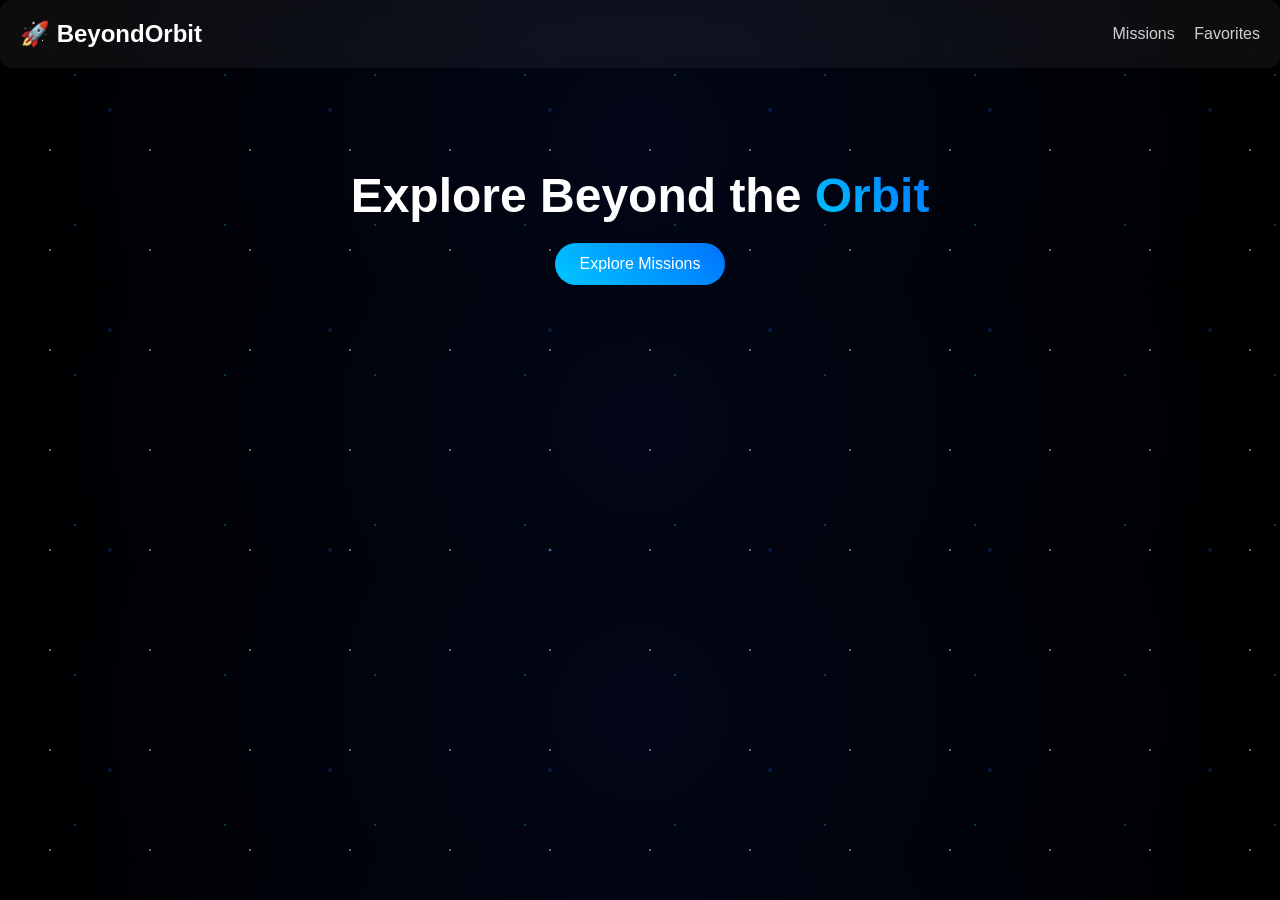
<file: index.html>
<!DOCTYPE html>
<html>
<head>
  <title>BeyondOrbit</title>
  <link rel="stylesheet" href="css/style.css">
</head>
<body>

<!-- STAR BACKGROUND -->
<div class="starfield">
  <div class="layer"></div>
  <div class="layer"></div>
  <div class="layer"></div>
</div>

<nav class="navbar glass">
  <h2>🚀 BeyondOrbit</h2>
  <div>
    <a href="missions.html">Missions</a>
    <a href="favorites.html">Favorites</a>
  </div>
</nav>

<section class="hero">
  <h1>Explore Beyond the <span>Orbit</span></h1>
  <a href="missions.html" class="btn">Explore Missions</a>
</section>

</body>
</html>
</file>
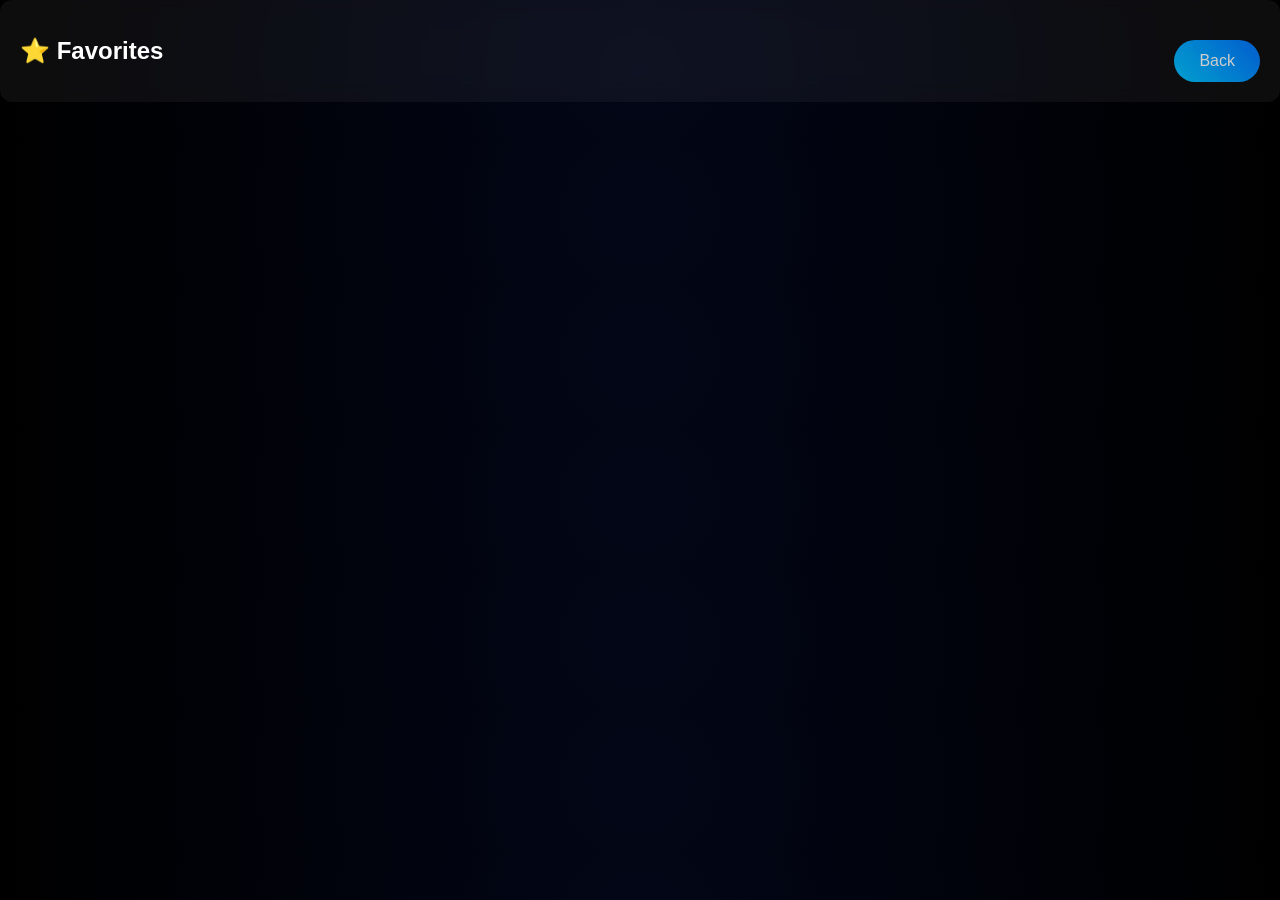
<file: favorites.html>
<!DOCTYPE html>
<html>
<head>
  <title>Favorites</title>
  <link rel="stylesheet" href="css/style.css">
</head>
<body>

<nav class="navbar glass">
  <h2>⭐ Favorites</h2>
  <a href="missions.html" class="btn">Back</a>
</nav>

<section id="favorites" class="grid"></section>

<script src="js/favorites.js"></script>

</body>
</html>
</file>
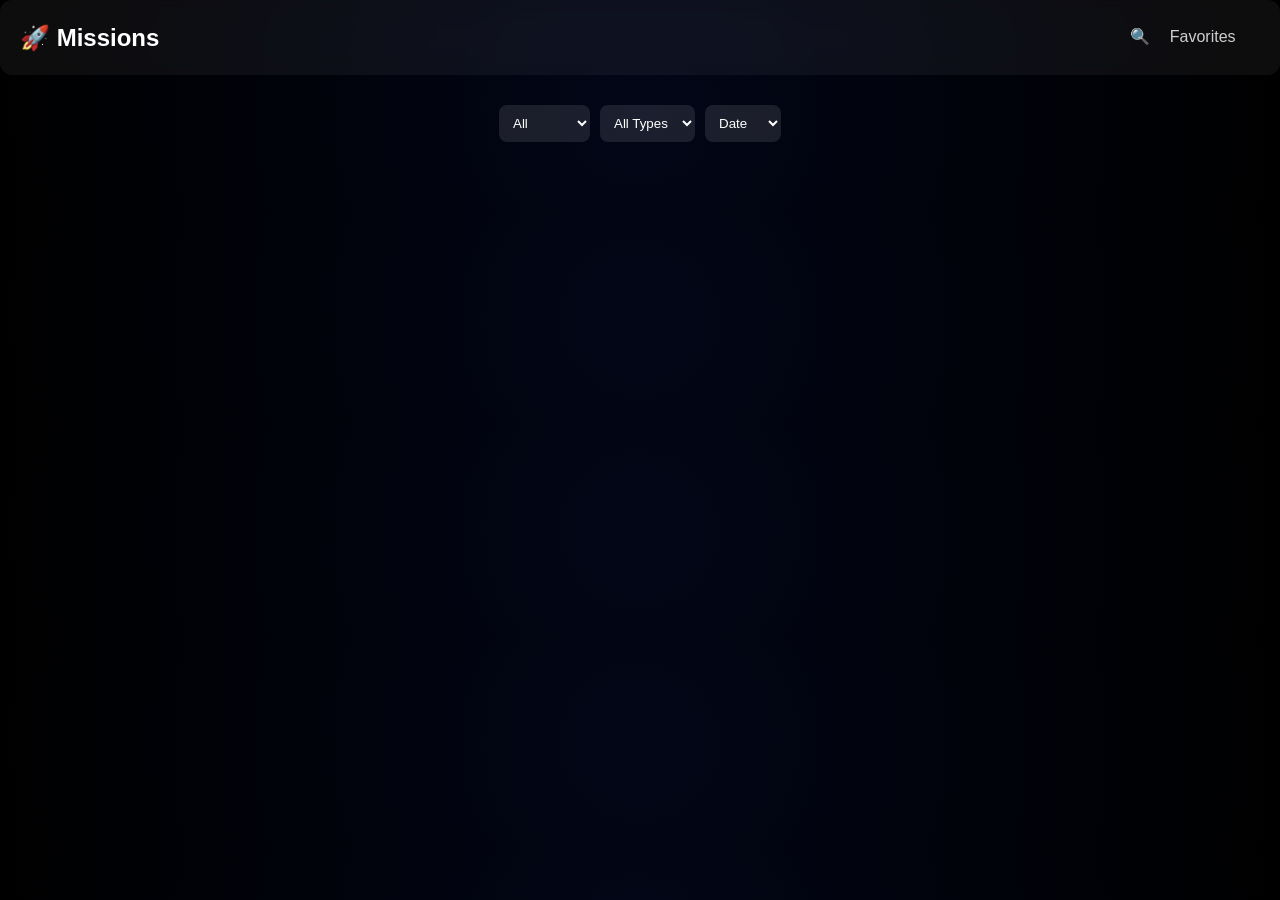
<file: missions.html>
<!DOCTYPE html>
<html>
<head>
  <title>Missions</title>
  <link rel="stylesheet" href="css/style.css">
</head>
<body>

<nav class="navbar glass">
  <h2>🚀 Missions</h2>

  <div class="search-container">
    <span id="searchIcon">🔍</span>
    <a href="favorites.html">Favorites</a>
    <input id="search">
  </div>
</nav>

<div class="controls">
  <select id="filter">
    <option value="all">All</option>
    <option value="success">Success</option>
    <option value="fail">Fail</option>
  </select>

  <select id="typeFilter">
    <option value="all">All Types</option>
    <option value="satellite">Satellite</option>
    <option value="crew">Crew</option>
    <option value="cargo">Cargo</option>
    <option value="other">Other</option>
  </select>

  <select id="sort">
    <option value="date">Date</option>
    <option value="name">Name</option>
  </select>
</div>

<section id="missions" class="grid"></section>

<div id="toast" class="toast">Added to Favorites ⭐</div>

<script src="js/api.js"></script>
<script src="js/ui.js"></script>
<script src="js/app.js"></script>

</body>
</html>
</file>
<file: css/style.css>
/* ===== RESET ===== */
* {
  margin: 0;
  padding: 0;
  box-sizing: border-box;
  font-family: "Segoe UI", sans-serif;
}

body {
  background: radial-gradient(circle at center, #020617, #000);
  color: white;
  overflow-x: hidden;
}

/* ===== NAVBAR ===== */
.navbar {
  display: flex;
  justify-content: space-between;
  align-items: center;
  padding: 20px;
}

.navbar a {
  color: white;
  text-decoration: none;
  margin-left: 15px;
  opacity: 0.8;
}

.navbar a:hover {
  opacity: 1;
}

/* ===== GLASS EFFECT ===== */
.glass {
  background: rgba(255,255,255,0.05);
  backdrop-filter: blur(10px);
  border-radius: 12px;
}

/* ===== HERO ===== */
.hero {
  text-align: center;
  margin-top: 100px;
  padding: 0 20px;
}

.hero h1 {
  font-size: 48px;
}

.hero span {
  background: linear-gradient(45deg,#00c6ff,#0072ff);
  -webkit-background-clip: text;
  color: transparent;
}

/* ===== BUTTON ===== */
.btn {
  margin-top: 20px;
  display: inline-block;
  padding: 12px 25px;
  border-radius: 25px;
  background: linear-gradient(45deg,#00c6ff,#0072ff);
  color: white;
  text-decoration: none;
}

/* ===== CONTROLS ===== */
.controls {
  display: flex;
  justify-content: center;
  gap: 10px;
  margin: 30px 0;
  flex-wrap: wrap;
}

select, input {
  padding: 10px;
  border-radius: 8px;
  border: none;
  background: rgba(255,255,255,0.1);
  color: white;
}

/* ===== GRID ===== */
.grid {
  display: grid;
  grid-template-columns: repeat(auto-fit, minmax(260px, 280px));
  justify-content: center;
  gap: 20px;
  padding: 20px;
}

/* ===== CARD ===== */
.card {
  background: rgba(255,255,255,0.05);
  padding: 15px;
  border-radius: 12px;
  transition: 0.3s;
}

.card img {
  width: 100%;
  border-radius: 10px;
}

.card:hover {
  transform: translateY(-6px);
}

/* ===== TYPE TAG ===== */
.type {
  font-size: 12px;
  margin-top: 5px;
  padding: 3px 8px;
  border-radius: 10px;
  background: rgba(0,150,255,0.2);
}

/* ===== CARD BUTTONS ===== */
.card-buttons {
  margin-top: 10px;
  display: flex;
  gap: 5px;
  flex-wrap: wrap;
}

.card button,
.card a {
  padding: 6px 10px;
  border-radius: 15px;
  border: none;
  font-size: 12px;
  text-decoration: none;
  cursor: pointer;
}

.card button {
  background: #0072ff;
  color: white;
}

.card a {
  background: rgba(255,255,255,0.2);
  color: white;
}

/* ===== SEARCH ===== */
.search-container {
  position: relative;
}

#search {
  width: 0;
  opacity: 0;
  transition: 0.3s;
}

#search.active {
  width: 150px;
  opacity: 1;
  padding: 8px;
  background: rgba(255,255,255,0.1);
  border-radius: 8px;
}

/* ===== TOAST ===== */
.toast {
  position: fixed;
  bottom: 20px;
  right: 20px;
  background: #00c6ff;
  color: black;
  padding: 10px;
  border-radius: 8px;
  opacity: 0;
}

.toast.show {
  opacity: 1;
}

/* ===== STARFIELD ===== */
.starfield {
  position: fixed;
  top: 0;
  left: 0;
  width: 100%;
  height: 100%;
  z-index: -1;
}

/* STAR LAYERS */
.layer {
  position: absolute;
  width: 200%;
  height: 200%;
  background-repeat: repeat;
  animation: moveStars linear infinite;
}

/* SMALL STARS */
.layer:nth-child(1) {
  background-image: radial-gradient(white 1px, transparent 1px);
  background-size: 100px 100px;
  animation-duration: 120s;
  opacity: 0.4;
}

/* MEDIUM STARS */
.layer:nth-child(2) {
  background-image: radial-gradient(#00c6ff 1px, transparent 1px);
  background-size: 150px 150px;
  animation-duration: 200s;
  opacity: 0.3;
}

/* BIG STARS */
.layer:nth-child(3) {
  background-image: radial-gradient(#0072ff 2px, transparent 2px);
  background-size: 220px 220px;
  animation-duration: 300s;
  opacity: 0.2;
}

/* ANIMATION */
@keyframes moveStars {
  from { transform: translateY(0); }
  to { transform: translateY(-50%); }
}

/* ===== RESPONSIVE ===== */
@media (max-width: 768px) {
  .navbar {
    flex-direction: column;
    gap: 10px;
  }

  .hero h1 {
    font-size: 28px;
  }

  .grid {
    grid-template-columns: 1fr;
  }

  .controls {
    flex-direction: column;
    align-items: center;
  }
}
</file>
